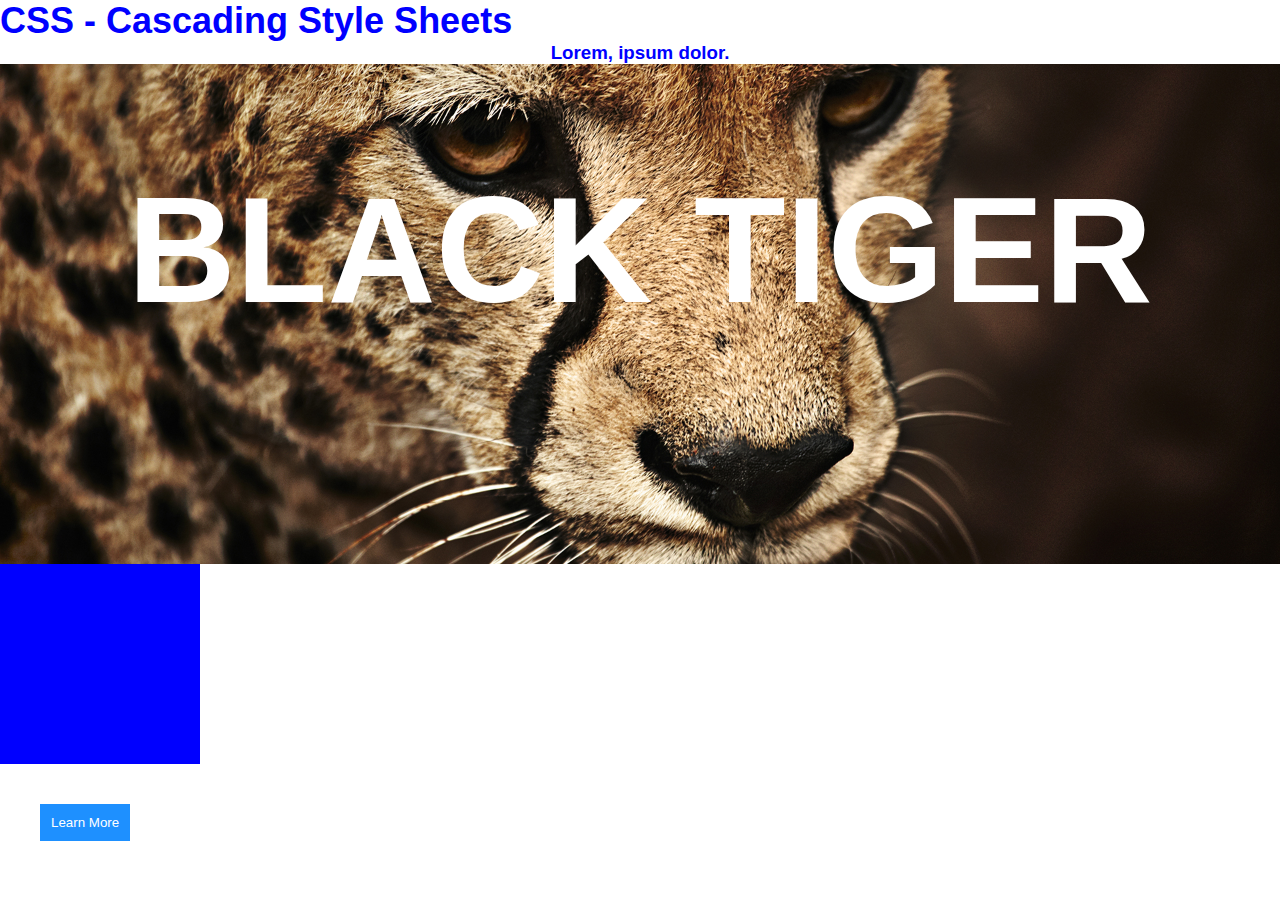
<file: index.html>
<!DOCTYPE html>
<html lang="en">
<head>
    <meta charset="UTF-8">
    <meta http-equiv="X-UA-Compatible" content="IE=edge">
    <meta name="viewport" content="width=device-width, initial-scale=1.0">
    <title>Document</title>
    <link rel="stylesheet" href="./style.css">
</head>
<body>
    
    <h2 class="title">CSS - Cascading Style Sheets</h2>
     
    <h3 id="matn" class="text">Lorem, ipsum dolor.</h3>
    <div class="banner">
        <h1>BLACK TIGER</h1>
    </div>

    <div class="box"></div>

    <button class="btn">Learn More</button>


</body>
</html>
</file>
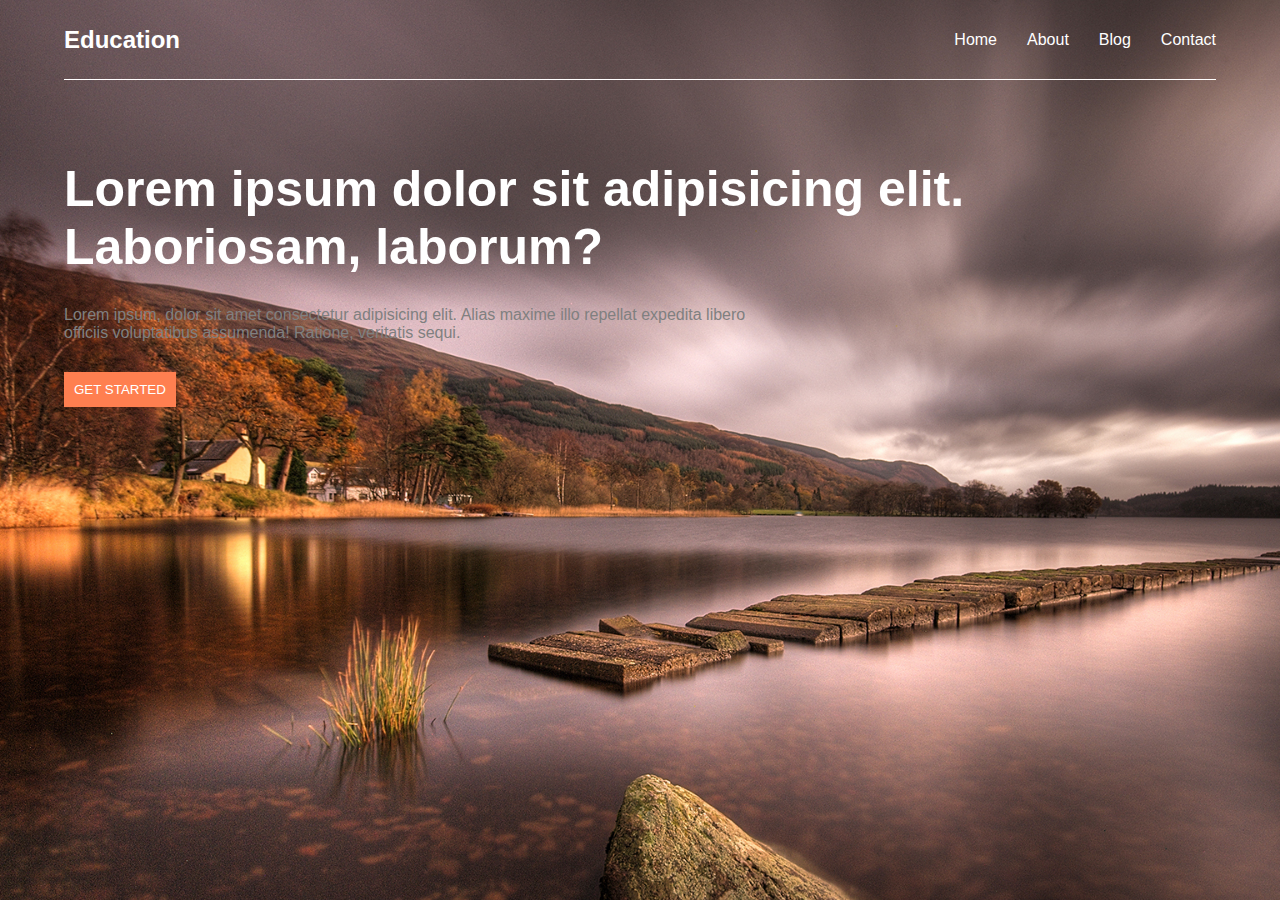
<file: amaliyot.html>
<!DOCTYPE html>
<html lang="en">
<head>
    <meta charset="UTF-8">
    <meta http-equiv="X-UA-Compatible" content="IE=edge">
    <meta name="viewport" content="width=device-width, initial-scale=1.0">
    <title>Document</title>
    <link rel="stylesheet" href="./amaliyot.css">
</head>
<body>
       
    <div class="banner">

        <div class="navbar">
            <h2 class="logo">Education</h2>
            <ul class="colletion">
                <li class="item">Home</li>
                <li class="item">About</li>
                <li class="item">Blog</li>
                <li class="item">Contact</li>

            </ul>
        </div>
        <h1 class="title">Lorem ipsum dolor sit  adipisicing elit. <br> Laboriosam, laborum?</h1>

        <p class="decs">Lorem ipsum, dolor sit amet consectetur adipisicing elit. Alias maxime illo repellat expedita libero <br> officiis voluptatibus assumenda! Ratione, veritatis sequi.</p>

        <button class="btn">GET STARTED</button>

    </div>


</body>
</html>
</file>
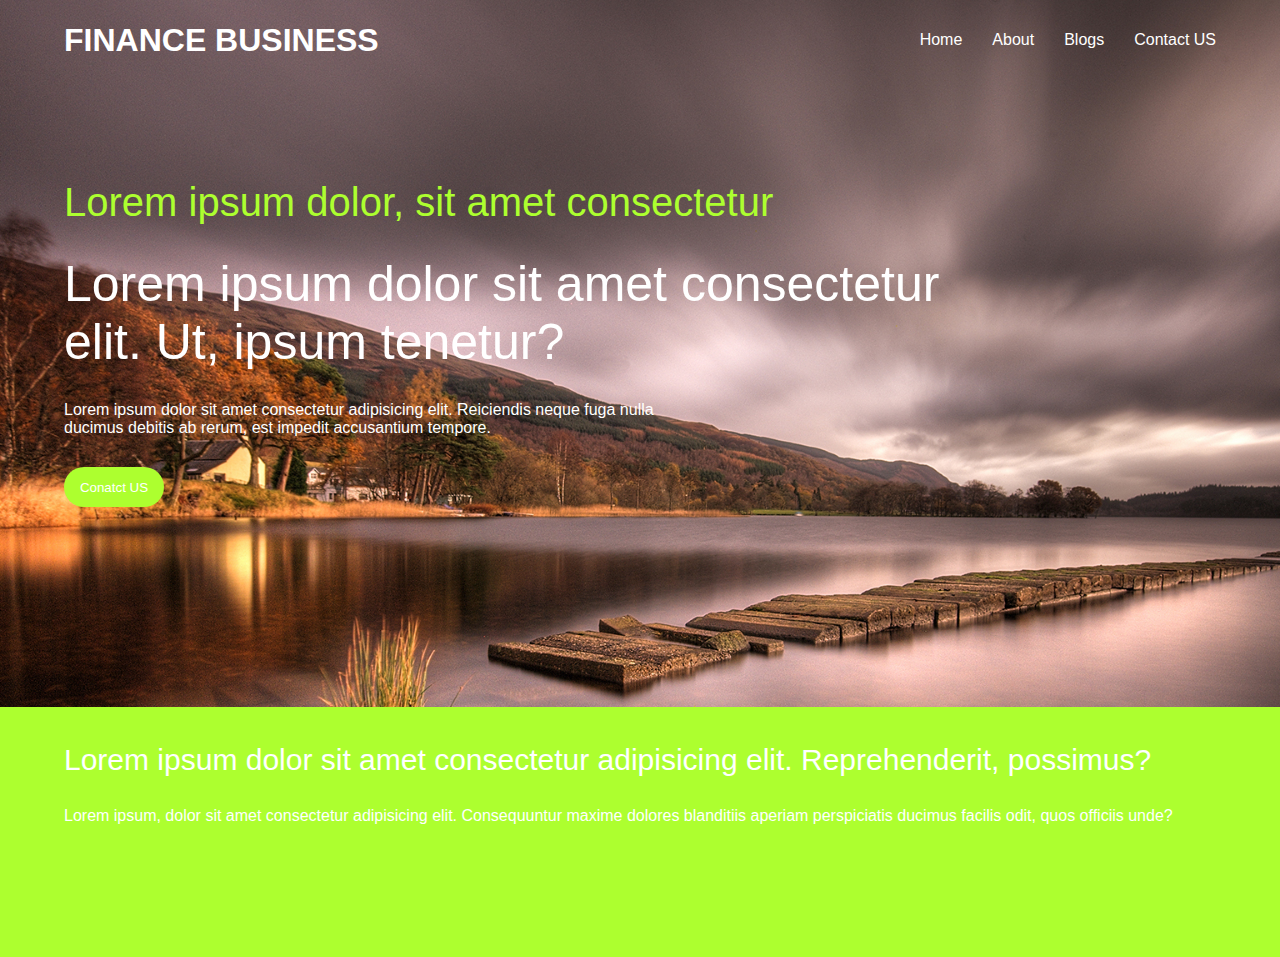
<file: homework.html>
<!DOCTYPE html>
<html lang="en">
<head>
    <meta charset="UTF-8">
    <meta http-equiv="X-UA-Compatible" content="IE=edge">
    <meta name="viewport" content="width=device-width, initial-scale=1.0">
    <title>Document</title>
    <link rel="stylesheet" href="./homework.css">
</head>
<body>
     
    <div class="banner">
        <div class="navbar">
            <h1 class="logo">FINANCE BUSINESS</h1>
            <ul class="colletion">
                <li class="item">Home</li>
                <li class="item">About</li>
                <li class="item">Blogs</li>
                <li class="item">Contact US</li>
            </ul>
        </div>
        <p class="info">
            Lorem ipsum dolor, sit amet consectetur 
        </p>
        <p class="text">Lorem ipsum dolor sit amet consectetur  <br> elit. Ut, ipsum tenetur?</p>
        <p class="text2">Lorem ipsum dolor sit amet consectetur adipisicing elit. Reiciendis neque fuga nulla <br> ducimus debitis ab rerum, est impedit accusantium tempore.</p>
        <button class="btn">Conatct US</button>
        <div class="footer__bottom">
            <br>
            <br>
            <p class="text3">Lorem ipsum dolor sit amet consectetur adipisicing elit. Reprehenderit, possimus?</p>
            <p class="text4">Lorem ipsum, dolor sit amet consectetur adipisicing elit. Consequuntur maxime dolores blanditiis aperiam perspiciatis ducimus facilis odit, quos officiis unde?</p>
            <button class="tugma">Conatct US</button>
        </div>

    </div>


</body>
</html>
</file>
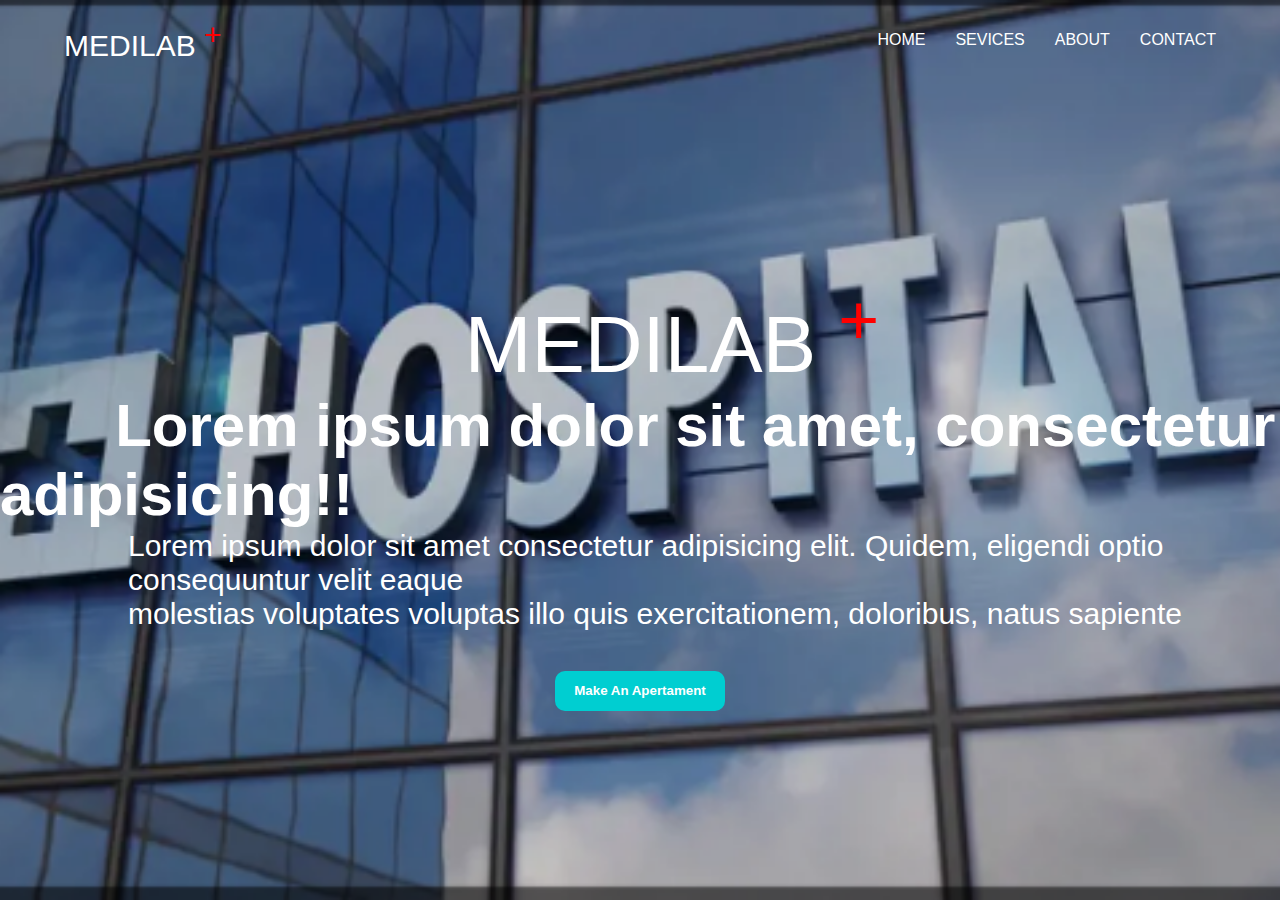
<file: homework2.html>
<!DOCTYPE html>
<html lang="en">
<head>
    <meta charset="UTF-8">
    <meta http-equiv="X-UA-Compatible" content="IE=edge">
    <meta name="viewport" content="width=device-width, initial-scale=1.0">
    <title>Document</title>
    <link rel="stylesheet" href="https://cdnjs.cloudflare.com/ajax/libs/font-awesome/6.4.0/css/all.min.css" integrity="sha512-iecdLmaskl7CVkqkXNQ/ZH/XLlvWZOJyj7Yy7tcenmpD1ypASozpmT/E0iPtmFIB46ZmdtAc9eNBvH0H/ZpiBw==" crossorigin="anonymous" referrerpolicy="no-referrer" />
    <link rel="stylesheet" href="./homework2.css">
</head>
<body>
    
     <div class="banner">
        <div class="navbar">
            <span class="logo">MEDILAB <sup class="plus">+</sup>
            </span>
                <ul class="colletion">
                    <li class="item">HOME</li>
                    <li class="item">SEVICES</li>
                    <li class="item">ABOUT</li>
                    <li class="item">CONTACT</li>
                </ul>
        </div>
        <p class="textlogo">MEDILAB <sup class="plus2">+</sup></p>
        <b class="text">Lorem ipsum dolor sit amet, consectetur adipisicing!!</b>
        <p class="info">Lorem ipsum dolor sit amet consectetur adipisicing elit. Quidem, eligendi optio consequuntur velit eaque <br> molestias voluptates voluptas illo quis exercitationem, doloribus, natus sapiente </p>


        <button class="btn"> <b class="btninfo">Make An Apertament
            
        </b> </button>

     </div>        


</body>
</html>
</file>
<file: style.css>
*{
    margin: 0;
    padding: 0;
    box-sizing: border-box;
    font-family: sans-serif;
}
.title{
    color: red ;
    transition: .5s;
}
.title:hover{
    color: blue;
    font-size: 36px;
}
.box{
    width: 200px;
    height: 200px;
    background-color: blue;
    /* davomiyligi */
    transition-duration: 1s;
    /* kechiktirish vaqti */
    transition-delay: 0s;
    /* hossasi */
    transition-property: all;
    transition-timing-function: linear;
}
.box:hover{
    margin-left: 100px;
    background-color: green;
    border-radius: 50%;
}
.btn{
    margin: 40px;
    padding: 10px;
    background: dodgerblue;
    color: white;
    border: 1px solid dodgerblue;
    /* short hand */
    /* duration -> timing -> delay -> property */
    transition: 0.5s linear 0.3s all;
}
.btn:hover{
    background: white;
    color: dodgerblue;
    border-radius: 20px;
}
.banner{
    width: 100%;
    height: 500px;
    background-image: url(./Image\ 19.jpg);
    background-repeat: no-repeat;
    background-position: center;
    background-size: cover;
}
.banner h1{
    text-align: center;
    padding-top: 100px;
    color: white;
    font-size: 150px;
}
h3{
    color: red !important;
    text-align: center;
    color: blue  !important;
}
</file>
<file: amaliyot.css>
*{
    margin: 0;
    padding: 0;
    box-sizing: border-box;
    font-family: sans-serif;
}
.banner{
    width: 100%;
    height: 100vh;
    /* short hand */
    /* image -> repeat -> position -> size */
    background: url(./Image\ 4.jpg) no-repeat center/cover;
}
.navbar{
    width: 90%;
    height: 80px;
    margin: auto;
    border-bottom: 1px solid white;
    display: flex;
    align-items: center;
}
.logo{
    color: white;
    flex: 1;
}
.colletion{
    display: flex;
    gap: 30px;
}
.item{
    list-style: none;
    color: white;
}
.title{
    color: white;
    margin-top: 80px;
    margin-left: 5% ;
    font-size: 50px;
}
.decs{
    margin-top: 30px;
    margin-left: 5%;
    color: gray;
}
.btn{
    margin-top: 30px;
    margin-left: 5%;
    padding: 10px;
    background: coral;
    color: white;
    border: none    ;
}
</file>
<file: homework.css>
*{
    margin: 0;
    padding: 0;
    box-sizing: border-box;
    font-family: sans-serif;
}
.banner{
    width: 100%;
    height: 100vh;
    background: url(./Image\ 4.jpg) no-repeat center/cover;
}
.navbar{
    width: 90%;
    height: 80px;
    margin: auto;
    border-bottom: 0px solid white;
    display: flex;
    align-items: center;
}
.logo{
    color: white;
    flex: 1;
}
.colletion{
    display: flex;
    gap: 30px;
    list-style: none;
}
.item{
    color: white;
    
}
.item:hover{
    color: greenyellow;
    border-bottom: 1px solid greenyellow;
    cursor: pointer;
    transition: 0.5s linear .0s all;
    font-size: 20px;
}
.info{
    margin-left: 5%;
    color: greenyellow;
    font-size: 40px;
    margin-top: 100px;
}
.text{
    margin-left: 5%;
    margin-top: 30px;
    font-size: 50px;
    color: white;
}
.text2{
    margin-left: 5%;
    margin-top: 30px;
    color: white;
}
.btn{
    width: 100px;
    height: 40px;
    margin-left: 5%;
    margin-top: 30px;
    border-radius: 20px;
    background: greenyellow;
    color: white;
    border: none;
}
.footer__bottom{
    width: 100%;
    height: 250px;
    background: greenyellow;
    margin-top: 200px;
}
.text3{
    font-size: 30px;
    margin-left: 5%;
    color: white;
}
.text4{
    margin-left: 5%;
    margin-top: 30px;
    color: white;
}
.tugma{
    width: 120px;
    height: 50px;
    margin-left: 5%;
    margin-top: 30px;
    margin-left: 1700px;
    border-radius: 30px;
    border: 3px solid white;
    background: greenyellow;
    color: white;
    font-size: 18px;
}
</file>
<file: homework2.css>
*{
    margin: 0;
    padding: 0;
    box-sizing: border-box;
    font-family: sans-serif;
}
.banner{
    width: 100%;
    height: 100vh;
    background: url(./Screenshot\ \(40\).png) no-repeat center/cover;
}
.navbar{
    width: 100%;
    height: 50px;

}
.navbar{
    width: 90%;
    height: 80px;
    margin: auto;
    border-bottom: 0px solid white;
    display: flex;
    align-items: center;
}
.logo{
    font-size: 30px;
    color: white;
    flex: 1;
}
.plus{
    font-size: 30px;
    color: red;
}
.colletion{
    display: flex;
    gap: 30px;
    list-style: none;
}
.item{
    color: white;
    
}
.item:hover{
    color: darkturquoise;
    border-bottom: 1px solid darkturquoise ;
    cursor: pointer;
    transition: 0.5s linear .0s all;
    font-size: 20px;
}
.textlogo{
    margin-left: 5%;
    margin-top: 200px;
    text-align: center;
    font-size: 80px;
    color: white;   
}
.plus2{
    font-size: 70px;
    color: red;
}
.text{
    font-size: 60px;
    color: white;
    margin-left: 9%;
    margin-top: 30px;
}
.info{
    margin-left: 10%;
    color: white;
    font-size: 30px;
}
.btn{
    width: 170px;
    color: white;
    height: 40px;
    display: block;
    margin: auto;
    margin-top: 40px;
    border-radius: 10px;
    border: none;
    padding: 10px;
    background: darkturquoise;
}
</file>
